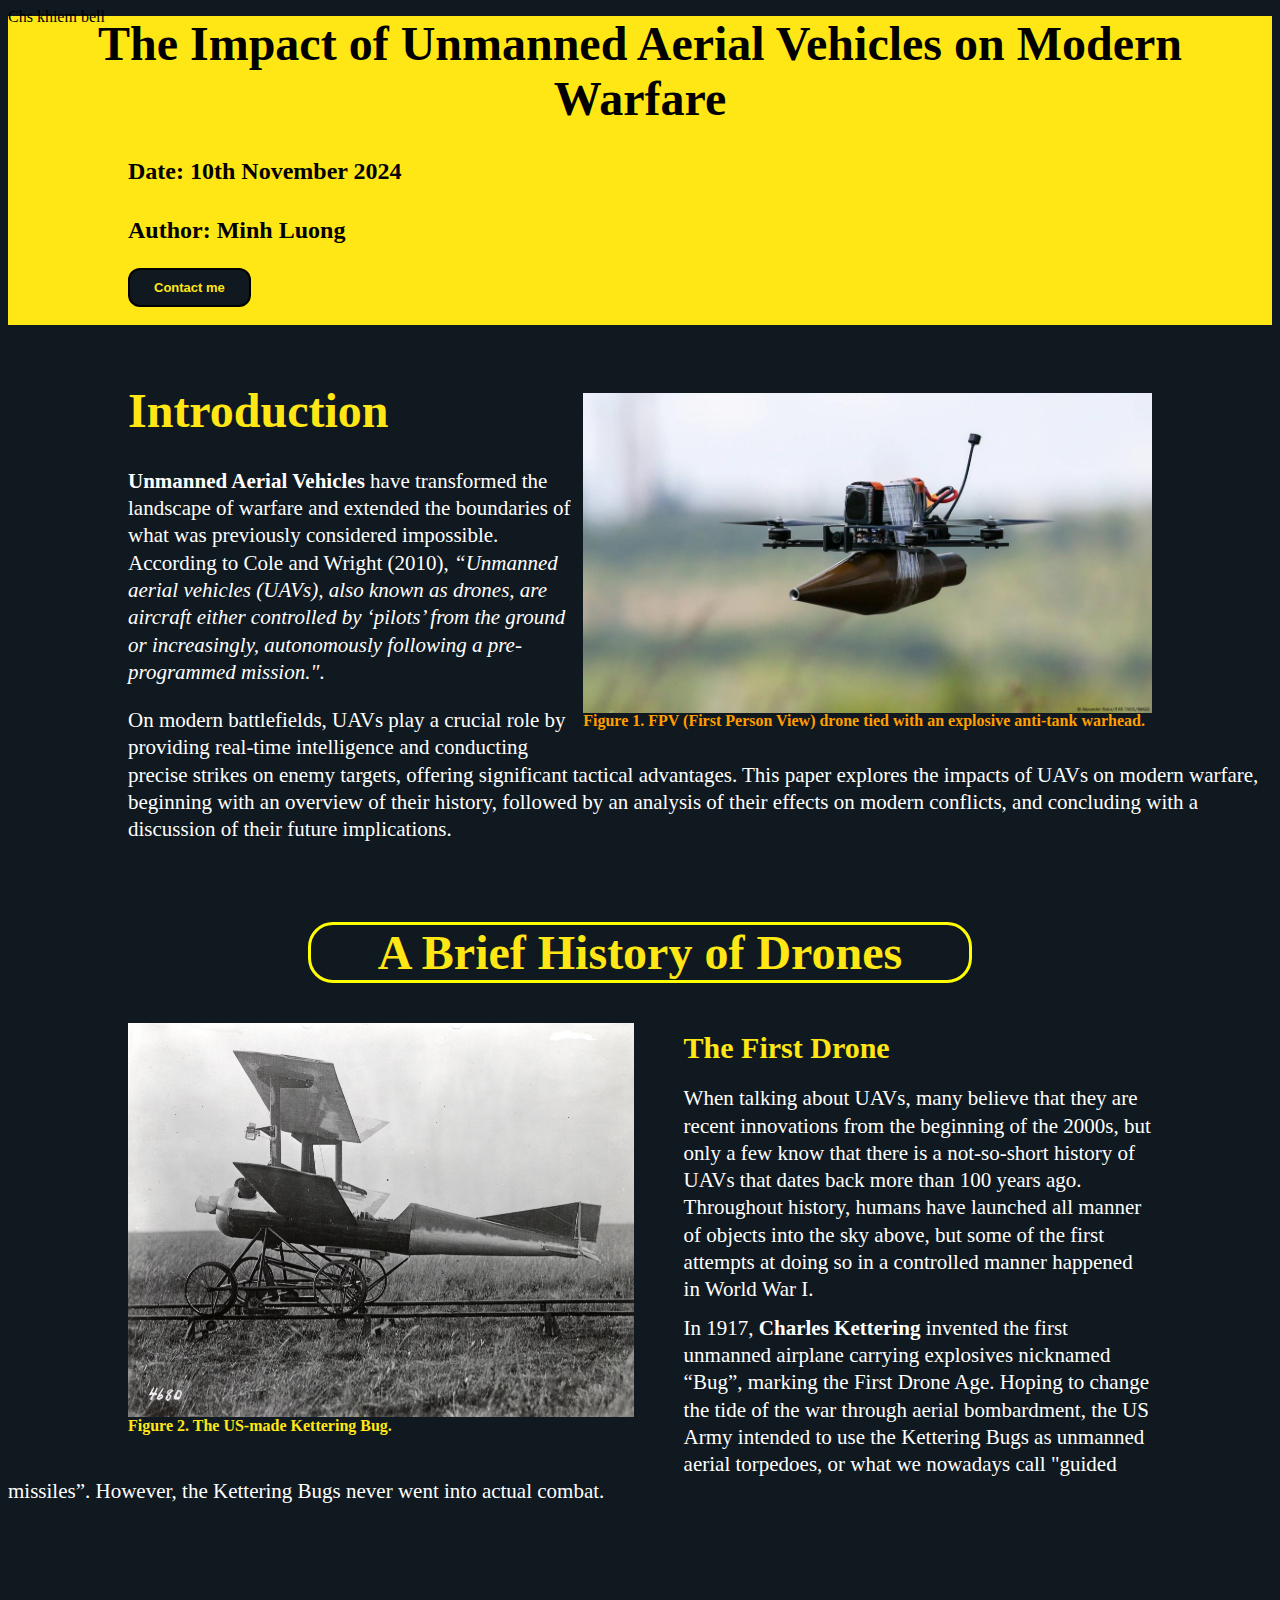
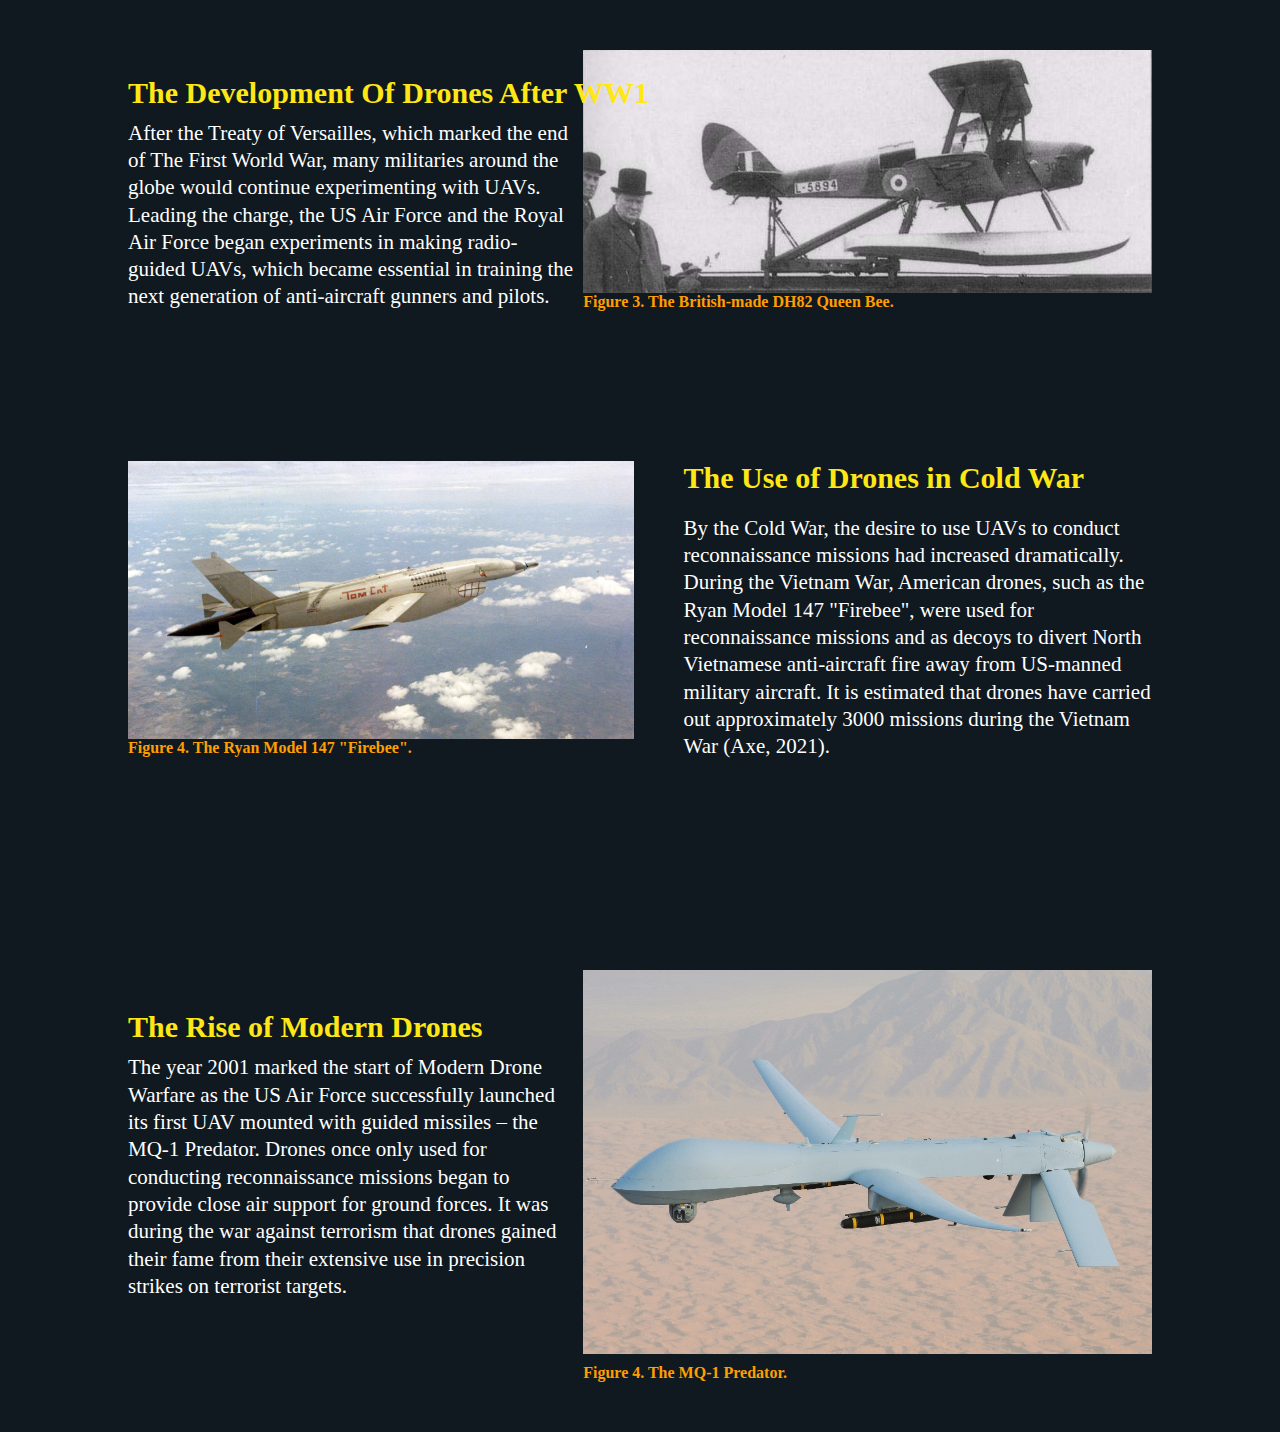
<file: index.html>
<!DOCTYPE html>
<html lang="en">
Chs khiem bell
<head>
    <meta charset="UTF-8">
    <title>Drone War</title>
    <link rel="icon" type="image/jpg" href="images/icon.png">
    <link rel="stylesheet" href="style.css">
</head>

<body>

    

    <div class="Overall">

        <h1 id="title" class="highlights">
            <b>The Impact of Unmanned Aerial Vehicles on Modern Warfare</b>
        </h1>

        <h4 id="date" class="about">
            Date: 10th November 2024
        </h4>

        <h3 id="author" class="about">
            Author: Minh Luong
        </h3>


        <a href="contact.html" id="contact" target="_blank">
            <button><b>Contact me</b></button>
        </a>

        <br>
        <br>

    </div>

    <div class="Introduction">

        <br>
        <img src="images/fpvdrone1.jpg" id="image1" class="img1" height="300" alt="Picture of an FPV drone.">
        <h4 id="img1describe" class="img1">
            Figure 1. FPV (First Person View) drone tied with an explosive anti-tank warhead.
        </h4>


        <h2 id="intro">
            Introduction
        </h2>

        <p id="text1" class="introtext">
            <b>Unmanned Aerial Vehicles</b> have transformed the landscape of warfare and extended the boundaries of
            what was previously considered impossible. According to Cole and Wright (2010), <i>“Unmanned aerial vehicles
                (UAVs), also known as drones, are aircraft either controlled by ‘pilots’ from the ground or
                increasingly, autonomously following a pre-programmed mission."</i>.
        </p>


        <p id="text2" class="introtext">
            On modern battlefields, UAVs play a crucial role by providing real-time intelligence and conducting precise
            strikes on enemy targets, offering significant tactical advantages. This paper explores the impacts of UAVs
            on modern warfare, beginning with an overview of their history, followed by an analysis of their effects on
            modern conflicts, and concluding with a discussion of their future implications.
        </p>
        <br>

    </div>


    <div class="History">


        <div class="his1">

            <h2 id="historyintro">A Brief History of Drones</h2>

            <img src="images/bug.avif" id="image2" class="img2" height="300" alt="Picture of a Kettering Bug.">

            <h4 id="img2describe" class="img2">
                Figure 2. The US-made Kettering Bug.
            </h4>

            <br>

            <h3 id="firstdrone">
                The First Drone
            </h3>

            <p id="text3">When talking about UAVs, many believe that they are recent innovations from the beginning of
                the 2000s, but only a few know that there is a not-so-short history of UAVs that dates back more than
                100 years ago. Throughout history, humans have launched all manner of objects into the sky above, but
                some of the first attempts at doing so in a controlled manner happened in World War I.</p>
            <p id="text3"> In 1917, <b>Charles Kettering</b> invented the first unmanned airplane carrying explosives
                nicknamed “Bug”, marking the First Drone Age. Hoping to change the tide of the war through aerial
                bombardment, the US Army intended to use the Kettering Bugs as unmanned aerial torpedoes, or what we
                nowadays call "guided missiles”. However, the Kettering Bugs never went into actual combat.</p>

        </div>


        <div class="his2">

            <h3 id="afterww1">
                The Development Of Drones After WW1
            </h3>

            <img src="images/queenbee.jpg" id="image3" class="img3" height="300" alt="Picture of a DH82 Queenbee">
            <h4 id="img3describe" class="img3">
                Figure 3. The British-made DH82 Queen Bee.
            </h4>
            <p id="text4">After the Treaty of Versailles, which marked the end of The First World War, many militaries
                around the globe would continue experimenting with UAVs. Leading the charge, the US Air Force and the
                Royal Air Force began experiments in making radio-guided UAVs, which became essential in training the
                next generation of anti-aircraft gunners and pilots.</p>

        </div>


        <div class="his4">

            <img src="images/coldwardrone.jpg" id="image4" class="img4" height="300" alt="Picture of a DH82 Queenbee">

            <h4 id="img4describe" class="img4">
                Figure 4. The Ryan Model 147 "Firebee".
            </h4>

            <h3 id="coldwar">
                The Use of Drones in Cold War
            </h3>

            <p id="text5">By the Cold War, the desire to use UAVs to conduct reconnaissance missions had increased
                dramatically. During the Vietnam War, American drones, such as the Ryan Model 147 "Firebee", were used
                for reconnaissance missions and as decoys to divert North Vietnamese anti-aircraft fire away from
                US-manned military aircraft. It is estimated that drones have carried out approximately 3000 missions
                during the Vietnam War (Axe, 2021).</p>

        </div>

        <div class="his5">

            <img src="images/MQ1.jpg" id="image5" class="img5" height="300" alt="Picture of a DH82 Queenbee">

            <h4 id="img5describe" class="img5">
                Figure 4. The MQ-1 Predator.
            </h4>

            <h3 id="moderndrone">
                The Rise of Modern Drones
            </h3>

            <p id="text6">The year 2001 marked the start of Modern Drone Warfare as the US Air Force successfully
                launched its first UAV mounted with guided missiles – the MQ-1 Predator. Drones once only used for
                conducting reconnaissance missions began to provide close air support for ground forces. It was during
                the war against terrorism that drones gained their fame from their extensive use in precision strikes on
                terrorist targets.</p>

        </div>



        <br>
        <br>
        <br>
        <br>
        <br>

    </div>
    <script src="index.js" defer></script>
</body>

</html>
</file>
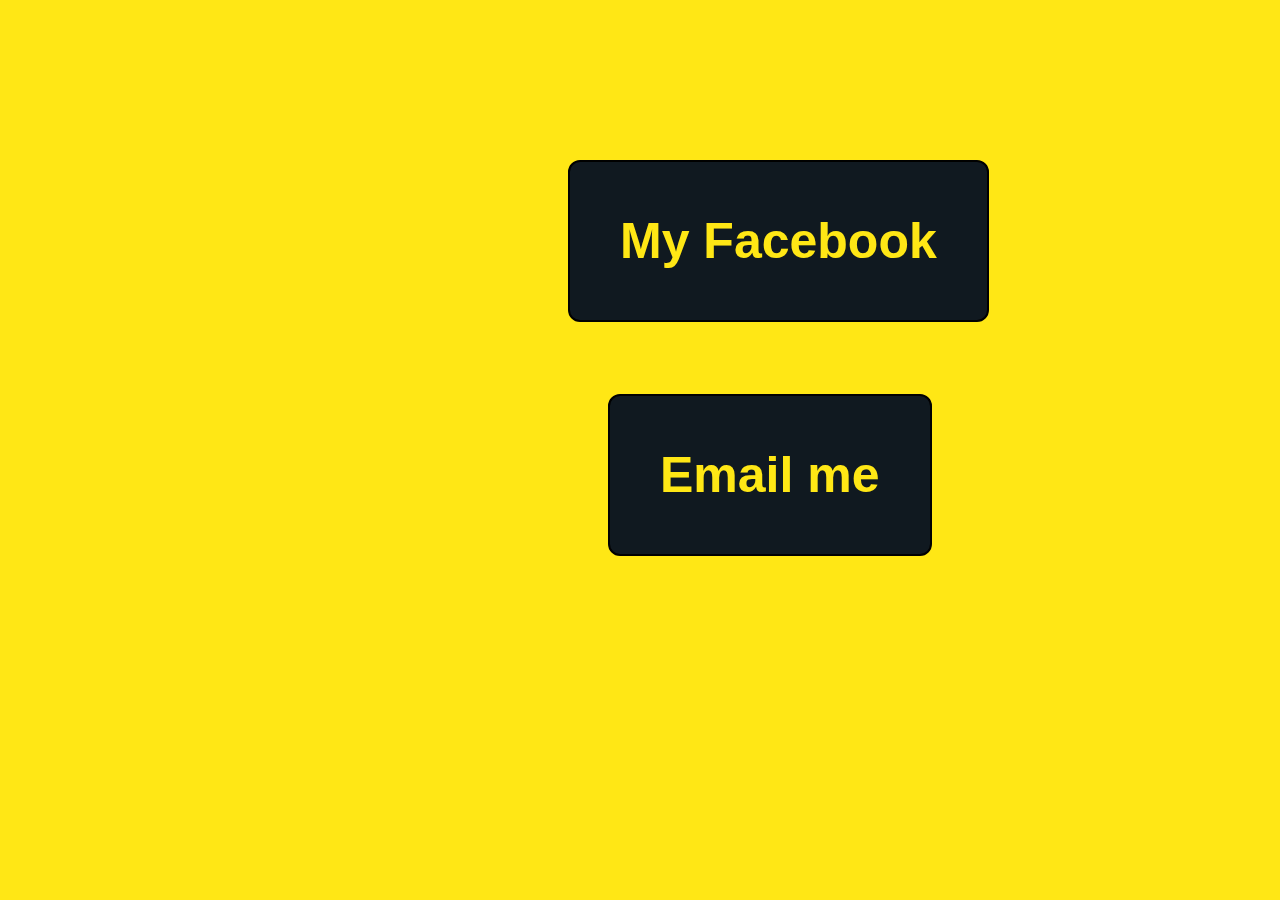
<file: contact.html>
<!DOCTYPE html>

<html>

<head>
    <title>Contact Minh Luong</title>
    <link rel="stylesheet" href="contactstyle.css">
</head>

<body>
    <br>
    <br>
    <br>
    <br>


    <a href="https://www.facebook.com/minh.eisenhower" title="Go to my Facebook page" target="_blank">
        <button id="fb"><b>My Facebook</b></button>
    </a>

    <br>
    <br>
    <br>
    <br>
    <br>

    <a href="mailto:minhluong10062006@gmail.com" title="Email me" target="_blank">
        <button id="email"><b>Email me</b></button>
    </a>

</body>

</html>
</file>
<file: style.css>
:root {
    --bigtext: rgb(255, 231, 21);
    --background: rgb(16, 25, 32);
    --text: rgb(255, 255, 255);
    --imgdescr: rgb(255, 158, 1);
}

body {
    background-color: var(--background);
    font-family: 'Times New Roman', Times, serif;
}

/*OVERALL INFORMATION*/
#title {
    font-size: 48px;
    margin-top: -10px;
    text-align: center;
}

.Overall {
    background-color: var(--bigtext);
}

.about {
    font-size: 24px;
    margin-left: 120px;
}

button {
    background-color: var(--background);
    font-size: 13px;
    color: var(--bigtext);
    border: 2px solid black;
    padding: 10px 24px;
    cursor: pointer;
    border-radius: 12px;
    margin-left: 120px;
}

button:hover {
    color: rgb(0, 0, 0);
    background-color: rgb(255, 255, 255);
    margin-left: 120px;
}

/*OVERALL INFORMATION*/


/*INTRODUCTION*/
#intro {
    font-size: 48px;
    margin-left: 120px;
    color: var(--bigtext);
}

.introtext {
    font-size: 21px;
    margin-left: 120px;
    line-height: 1.3;

    color: var(--text);
}

#text1 {
    margin-top: -10px;
}

.img1 {
    display: block;
    margin-top: 50px;
    margin-left: 10px;
    margin-right: 120px;
    width: 45%;
    height: 45%;
    color: rgb(255, 158, 1);
    float: right;

}

#img1describe {
    margin-top: -1px;
}

/*INTRODUCTION*/


/*HISTORY*/
#historyintro {
    font-size: 48px;
    color: var(--bigtext);
    text-align: center;
    border: 3px solid yellow;
    border-radius: 25px;
    margin-left: 300px;
    margin-right: 300px;
}

.img2 {
    display: block;
    margin-top: 0px;
    margin-left: 120px;
    margin-right: 50px;
    width: 40%;
    height: 40%;
    color: var(--bigtext);
    float: left;
}

#firstdrone {
    margin-top: -10px;
    font-size: 30px;
    color: var(--bigtext);
}

#text3 {
    margin-top: -10px;
    line-height: 1.3;
    margin-right: 120px;
    font-size: 21px;
    color: var(--text);
}

#afterww1 {
    margin-top: 170px;
    margin-bottom: -10px;
    margin-left: 120px;
    font-size: 30px;
    color: var(--bigtext);
}

.img3 {
    display: block;
    margin-bottom: 50px;
    margin-top: -50px;
    margin-left: 10px;
    margin-right: 120px;
    width: 45%;
    height: 45%;
    color: rgb(255, 158, 1);
    float: right;
}

#text4 {
    margin-top: 20px;
    line-height: 1.3;
    margin-left: 120px;
    font-size: 21px;
    color: var(--text);
}


#coldwar {
    margin-top: 150px;
    margin-left: 120px;
    font-size: 30px;
    color: var(--bigtext);
}

.img4 {
    display: block;
    margin-top: 0px;
    margin-left: 120px;
    margin-right: 50px;
    width: 40%;
    height: 40%;
    color: rgb(255, 158, 1);
    float: left;
}

#img4describe {
    margin-left: 120px;
}

#text5 {
    margin-top: -10px;
    line-height: 1.3;
    margin-right: 120px;
    font-size: 21px;
    color: var(--text);
}


#moderndrone {
    margin-top: 250px;
    margin-bottom: -10px;
    margin-left: 120px;
    font-size: 30px;
    color: var(--bigtext);
}

.img5 {
    display: block;
    margin-bottom: 50px;
    margin-top: -40px;
    margin-left: 10px;
    margin-right: 120px;
    width: 45%;
    height: 45%;
    color: rgb(255, 158, 1);
    float: right;
}

#text6 {
    margin-top: 20px;
    line-height: 1.3;
    margin-left: 120px;
    font-size: 21px;
    color: var(--text);
}


/*HISTORY*/
</file>
<file: contactstyle.css>
:root {
    --background: rgb(255, 231, 21);
    --textinsidebox: rgb(255, 231, 21);
    --boxbackground: rgb(16, 25, 32);
    --hovercolor: rgb(255, 255, 255);
}

body {
    background-color: var(--background);
}

#fb {
    margin-top: 80px;
    font-size: 50px;
    background-color: var(--boxbackground);
    color: var(--textinsidebox);
    border: 2px solid black;
    padding: 10px 24px;
    cursor: pointer;
    border-radius: 12px;
    margin-left: 560px;
    padding: 50px;
}

#fb:hover {
    font-size: 50px;
    color: var(--boxbackground);
    background-color: var(--hovercolor);
    margin-left: 560px;
    padding: 50px;
}

#email {
    font-size: 50px;
    background-color: var(--boxbackground);
    color: var(--textinsidebox);
    border: 2px solid black;
    padding: 10px 24px;
    cursor: pointer;
    border-radius: 12px;
    margin-left: 600px;
    padding: 50px;
}

#email:hover {
    font-size: 50px;
    color: var(--boxbackground);
    background-color: var(--hovercolor);
    margin-left: 600px;
    padding: 50px;
}
</file>
